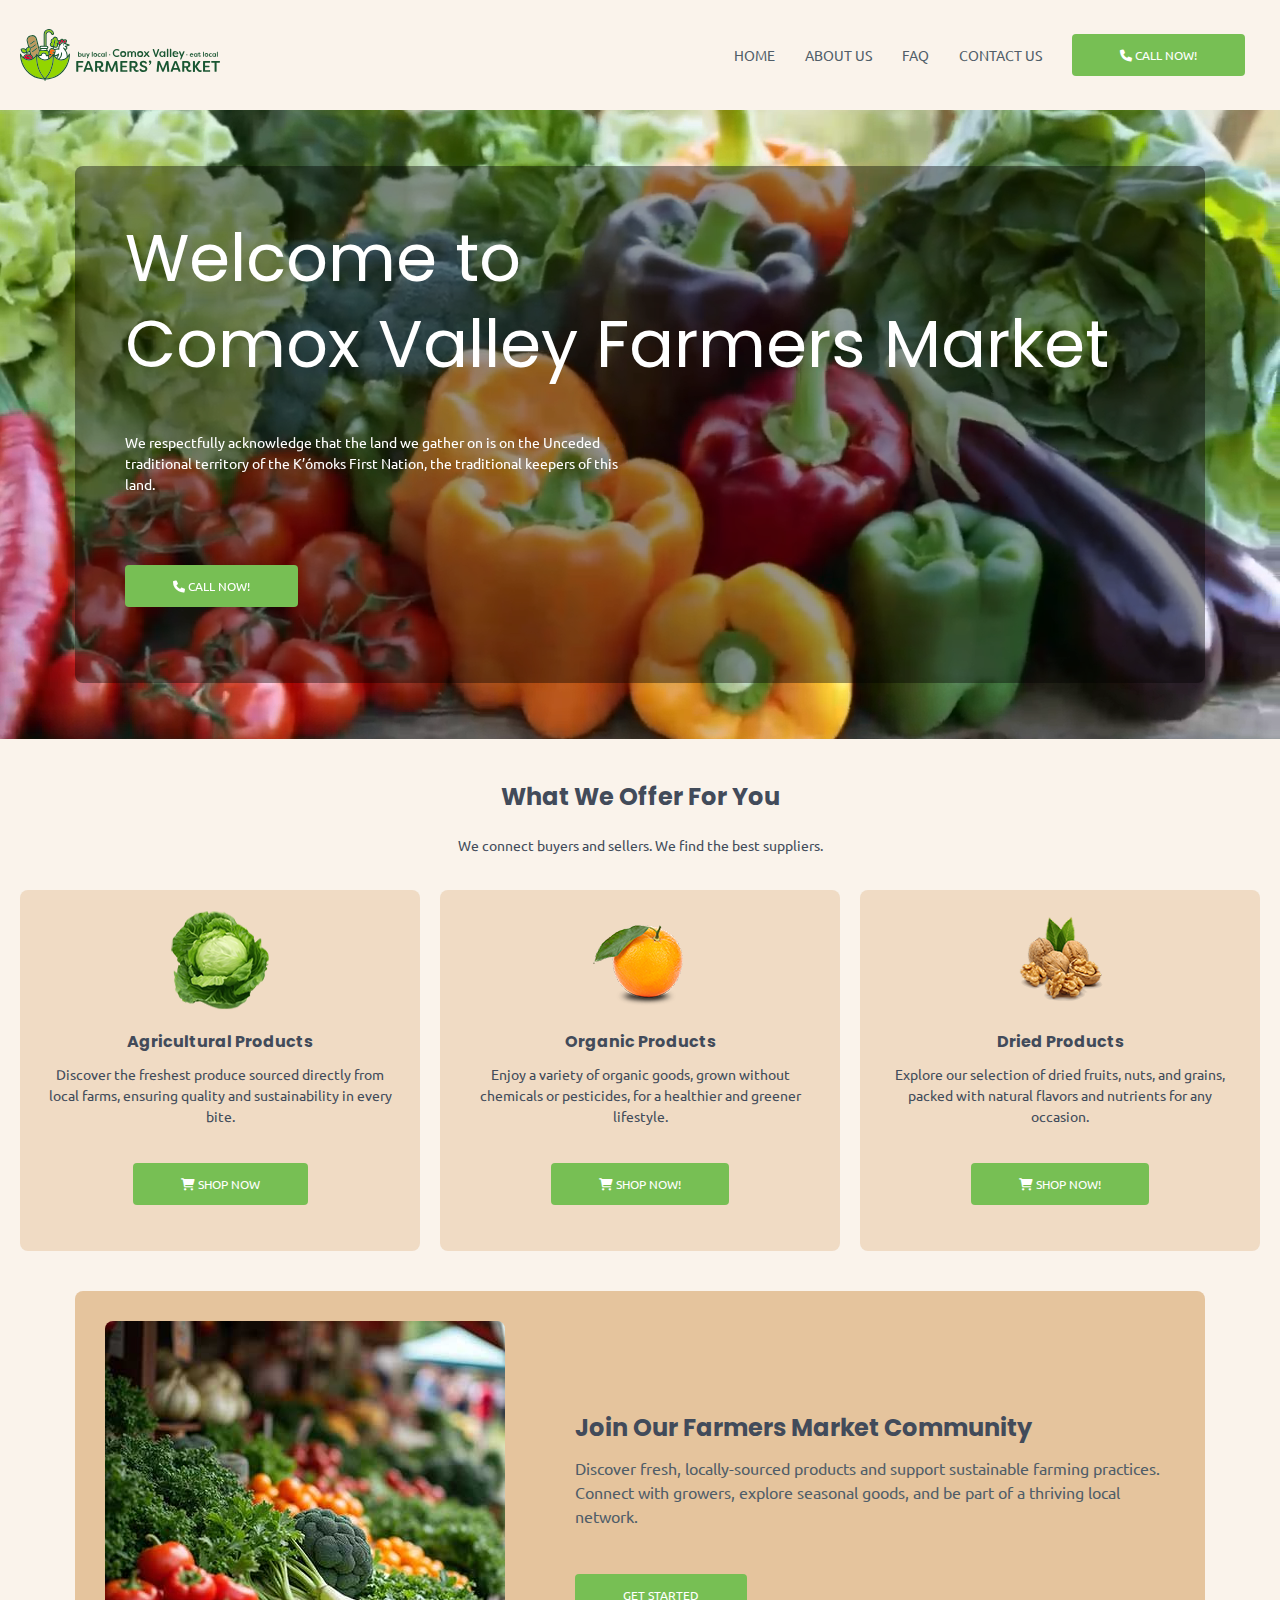
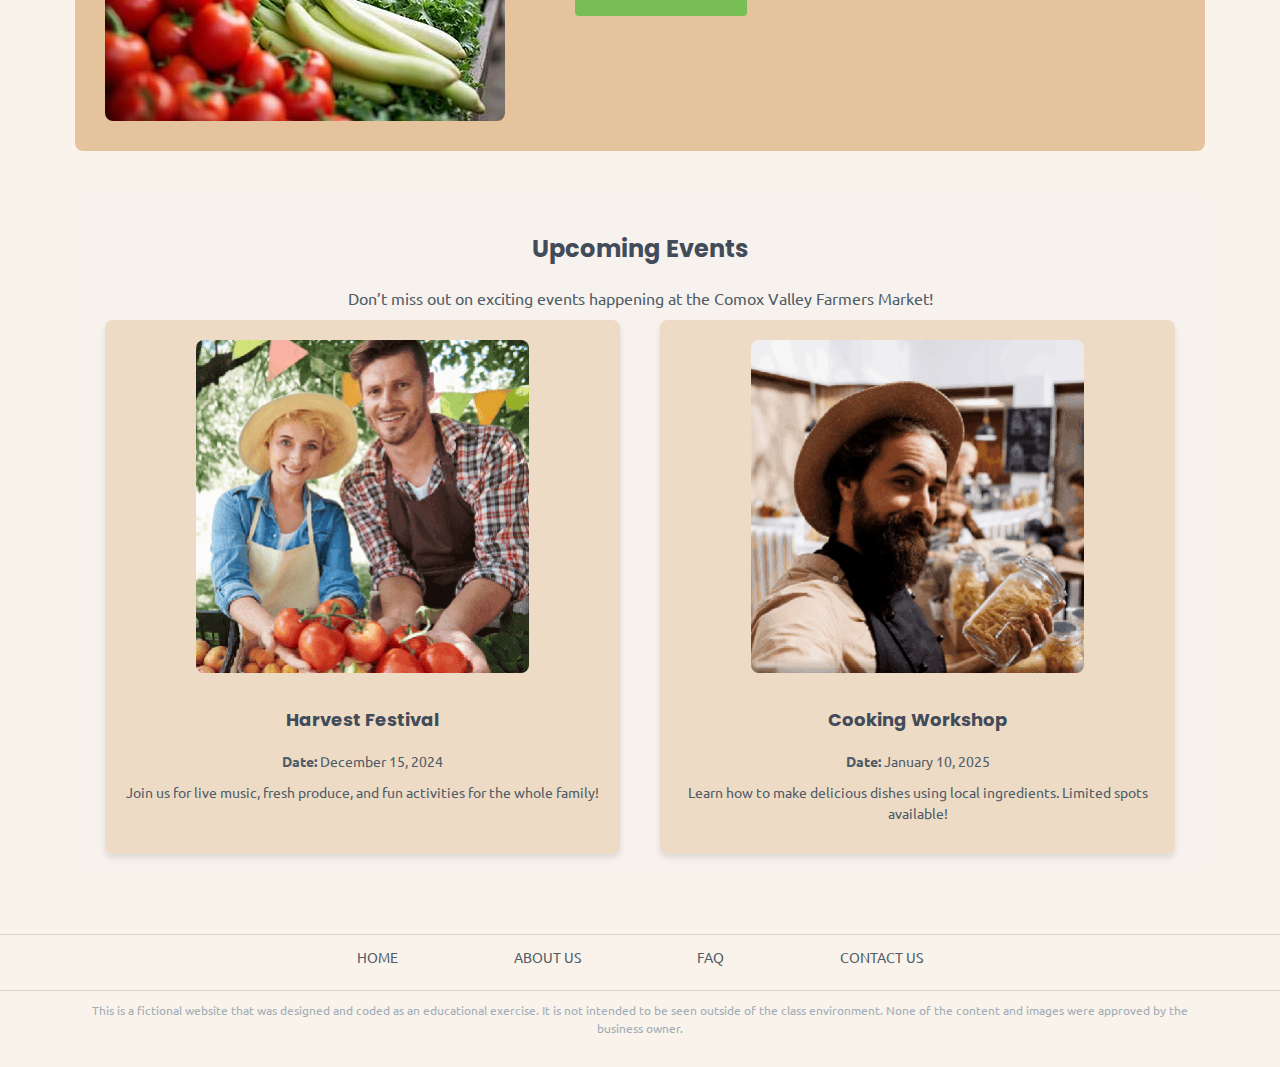
<file: index.html>
<!DOCTYPE html>
<html lang="en">

<head>
    <meta charset="UTF-8">
    <meta name="viewport" content="width=device-width, initial-scale=1.0">
    <title>Homepage - Comox Valley Farmers Market</title>
    <link rel="stylesheet" href="style.css">
    <link rel="preconnect" href="https://fonts.googleapis.com">
    <link rel="preconnect" href="https://fonts.gstatic.com" crossorigin>
    <link
        href="https://fonts.googleapis.com/css2?family=Poppins:wght@300;400;700;900&family=Ubuntu:wght@300;400;700&display=swap"
        rel="stylesheet">
    <link href="https://cdnjs.cloudflare.com/ajax/libs/font-awesome/6.0.0-beta3/css/all.min.css" rel="stylesheet">
</head>

<body>
    <header>
        <img src="images/ComoxValleyFarmersMarket-Horizontal-Logo.svg" alt="Comox Valley Farmer Market Logo"
            class="logo">
        <nav>
            <ul class="nav-links">
                <li><a href="index.html">Home</a></li>
                <li><a href="about.html">About us</a></li>
                <li><a href="faq.html">FAQ</a></li>
                <li><a href="contact.html">Contact us</a></li>
                <li class="mobile-callback"><a href="#callback"><i class="fas fa-phone"></i> Call Now!</a></li>
            </ul>
        </nav>
        <a href="#callback" class="callback-btn"><i class="fas fa-phone"></i> Call Now!</a>
        <button class="menu-btn">&#9776;</button>
    </header>

    <main>
        <section class="hero commonhero">
            <video class="background-video" autoplay loop muted playsinline>
                <source src="videos/background.mp4" type="video/mp4">
                Your browser does not support the video tag.
            </video>
            <div class="content-width overlay">
                <h1>Welcome to <br>Comox Valley Farmers Market</h1>
                <p>
                    We respectfully acknowledge that the land we gather on is on the Unceded traditional territory of
                    the K’ómoks First Nation, the traditional keepers of this land.
                </p>
                <a class="button" href="#">
                    <i class="fas fa-phone"></i> Call Now!
                </a>
            </div>
        </section>



        <section class="products content-width">
            <h2>What We Offer For You</h2>
            <p>We connect buyers and sellers. We find the best suppliers.</p>
            <div class="products-container">
                <!-- Agricultural Products -->
                <article class="product-item">
                    <img src="images/cabbage.png" alt="Cabbage" class="avatar">
                    <h3>Agricultural Products</h3>
                    <p>
                        Discover the freshest produce sourced directly from local farms, ensuring quality and
                        sustainability in every bite.
                    </p>
                    <a class="button" href="#">
                        <i class="fas fa-shopping-cart"></i> Shop Now
                    </a>
                </article>

                <!-- Organic Products -->
                <article class="product-item">
                    <img src="images/orange.png" alt="Orange" class="avatar">
                    <h3>Organic Products</h3>
                    <p>
                        Enjoy a variety of organic goods, grown without chemicals or pesticides, for a healthier and
                        greener lifestyle.
                    </p>
                    <a class="button" href="#">
                        <i class="fas fa-shopping-cart"></i> Shop Now!
                    </a>
                </article>

                <!-- Dried Products -->
                <article class="product-item">
                    <img src="images/nuts.png" alt="Nuts" class="avatar">
                    <h3>Dried Products</h3>
                    <p>
                        Explore our selection of dried fruits, nuts, and grains, packed with natural flavors and
                        nutrients for any occasion.
                    </p>
                    <a class="button" href="#">
                        <i class="fas fa-shopping-cart"></i> Shop Now!
                    </a>
                </article>
            </div>
        </section>


        <section class="call-to-action call-to-action-index content-width">
            <div class="content-wrapper">
                <img src="images/cta.jpg" alt="Farmers Market" class="cta-image">
                <div class="cta-content">
                    <h2>Join Our Farmers Market Community</h2>
                    <p>
                        Discover fresh, locally-sourced products and support sustainable farming practices.
                        Connect with growers, explore seasonal goods, and be part of a thriving local network.
                    </p>
                    <a class="button" href="#">
                        Get Started
                    </a>
                </div>
            </div>
        </section>

        <section class="upcoming-events content-width">
            <h2>Upcoming Events</h2>
            <p>Don’t miss out on exciting events happening at the Comox Valley Farmers Market!</p>
            <div class="events-container">
                <!-- Event 1 -->
                <article class="event-item">
                    <img src="images/harvest-festival.png" alt="Harvest Festival" class="event-image">
                    <h3>Harvest Festival</h3>
                    <p><strong>Date:</strong> December 15, 2024</p>
                    <p>Join us for live music, fresh produce, and fun activities for the whole family!</p>
                </article>

                <!-- Event 2 -->
                <article class="event-item">
                    <img src="images/cooking-workshop.png" alt="Cooking Workshop" class="event-image">
                    <h3>Cooking Workshop</h3>
                    <p><strong>Date:</strong> January 10, 2025</p>
                    <p>Learn how to make delicious dishes using local ingredients. Limited spots available!</p>
                </article>
            </div>
        </section>



    </main>

    <footer class="footer">
        <nav class="footer-nav">
            <ul>
                <li><a href="index.html">Home</a></li>
                <li><a href="about.html">About us</a></li>
                <li><a href="faq.html">FAQ</a></li>
                <li><a href="contact.html">Contact us</a></li>
            </ul>
        </nav>
        <div class="copyright">
            <p class="content-width">This is a fictional website that was designed and coded as an educational
                exercise. It is
                not intended to be seen outside of the class environment. None of the content and images were approved
                by
                the business owner.</p>
        </div>
    </footer>

    <script>
        document.querySelector('.menu-btn').addEventListener('click', () => {
            document.querySelector('.nav-links').classList.toggle('active');
        });
    </script>
</body>

</html>
</file>
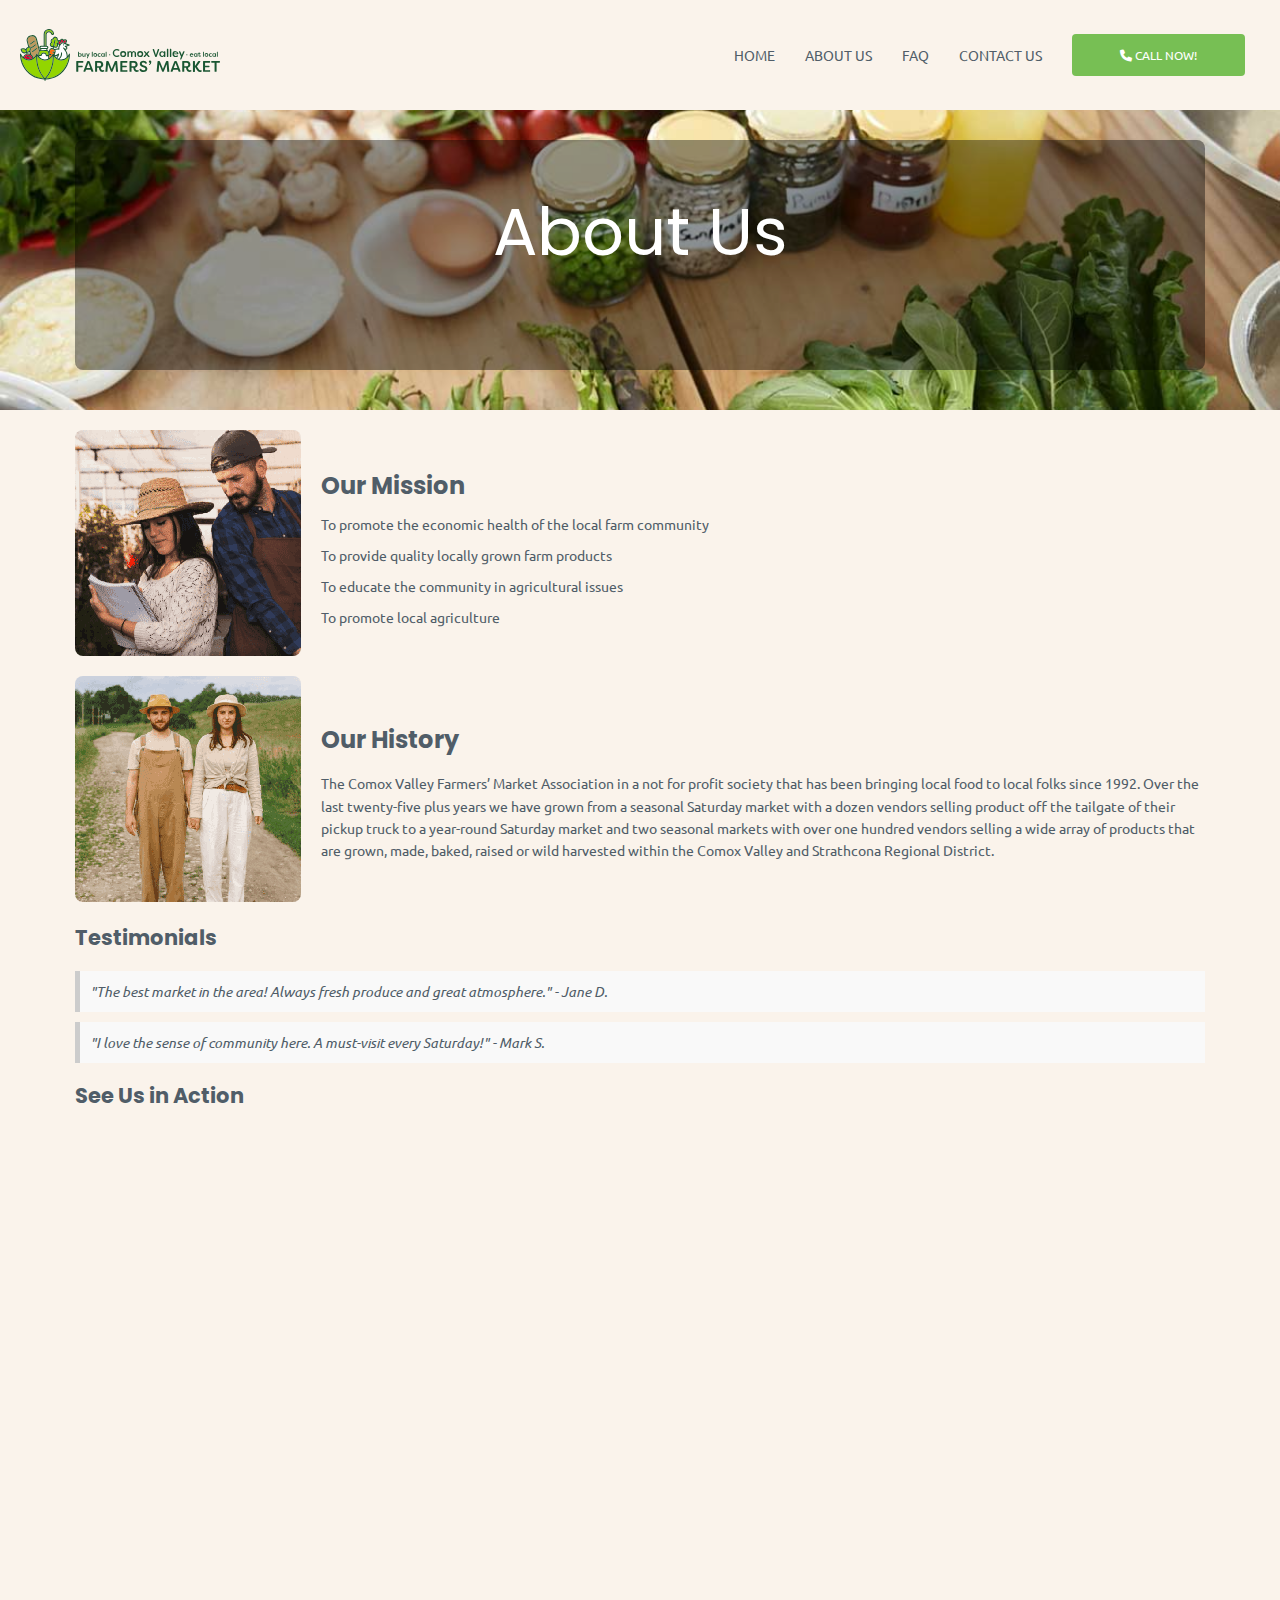
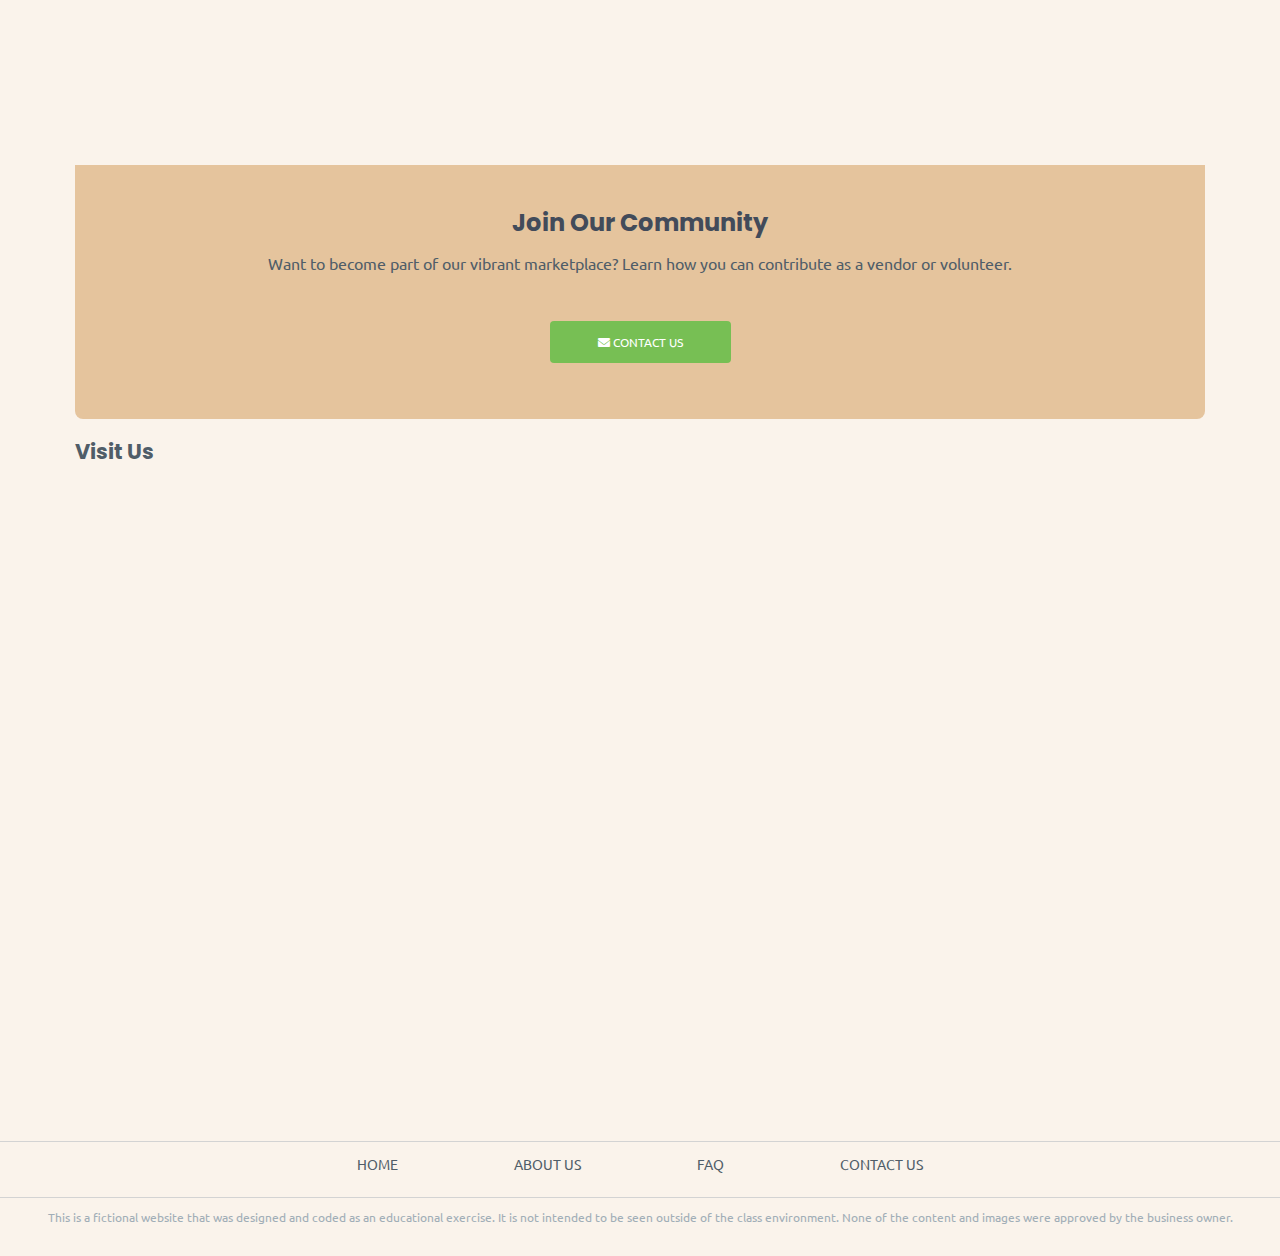
<file: about.html>
<!DOCTYPE html>
<html lang="en">

<head>
    <meta charset="UTF-8">
    <meta name="viewport" content="width=device-width, initial-scale=1.0">
    <title>About Us - Comox Valley Farmers Market</title>
    <link rel="stylesheet" href="style.css">
    <link rel="preconnect" href="https://fonts.googleapis.com">
    <link rel="preconnect" href="https://fonts.gstatic.com" crossorigin>
    <link
        href="https://fonts.googleapis.com/css2?family=Poppins:wght@300;400;700;900&family=Ubuntu:wght@300;400;700&display=swap"
        rel="stylesheet">
    <link href="https://cdnjs.cloudflare.com/ajax/libs/font-awesome/6.0.0-beta3/css/all.min.css" rel="stylesheet">
</head>

<body>
    <header>
        <img src="images/ComoxValleyFarmersMarket-Horizontal-Logo.svg" alt="Comox Valley Farmer Market Logo"
            class="logo">
        <nav>
            <ul class="nav-links">
                <li><a href="index.html">Home</a></li>
                <li><a href="about.html">About us</a></li>
                <li><a href="faq.html">FAQ</a></li>
                <li><a href="contact.html">Contact us</a></li>
                <li class="mobile-callback"><a href="#callback"><i class="fas fa-phone"></i> Call Now!</a></li>
            </ul>
        </nav>
        <a href="#callback" class="callback-btn"><i class="fas fa-phone"></i> Call Now!</a>
        <button class="menu-btn">&#9776;</button>
    </header>

    <section class="about-us-hero commonhero">
        <div class="content-width overlay">
            <h1>About Us</h1>
        </div>
    </section>

    <section class="content-width">
        <div class="info-block">
            <img src="images/our-mission.png" alt="Our Mission" class="info-image">
            <div class="info-text">
                <h2>Our Mission</h2>
                <ul>
                    <li>To promote the economic health of the local farm community</li>
                    <li>To provide quality locally grown farm products</li>
                    <li>To educate the community in agricultural issues</li>
                    <li>To promote local agriculture</li>
                </ul>
            </div>
        </div>

        <div class="info-block">
            <img src="images/our-history.png" alt="Market History" class="info-image">
            <div class="info-text">
                <h2>Our History</h2>
                <p>The Comox Valley Farmers’ Market Association in a not for profit society that has been bringing local
                    food to local folks since 1992. Over the last twenty-five plus years we have grown from a seasonal
                    Saturday market with a dozen vendors selling product off the tailgate of their pickup truck to a
                    year-round Saturday market and two seasonal markets with over one hundred vendors selling a wide
                    array of products that are grown, made, baked, raised or wild harvested within the Comox Valley and
                    Strathcona Regional District.</p>
            </div>
        </div>
    </section>


    <section class="testimonials content-width">
        <h2>Testimonials</h2>
        <blockquote>"The best market in the area! Always fresh produce and great atmosphere." - Jane D.</blockquote>
        <blockquote>"I love the sense of community here. A must-visit every Saturday!" - Mark S.</blockquote>
    </section>

    <section class="video-section content-width">
        <h2>See Us in Action</h2>
        <div class="iframe-container">
            <iframe src="https://www.youtube.com/embed/qHPuSIHFMfo?si=NrR4z0kJQXfzUwP1" title="YouTube video player"
                allow="accelerometer; autoplay; clipboard-write; encrypted-media; gyroscope; picture-in-picture; web-share"
                referrerpolicy="strict-origin-when-cross-origin" allowfullscreen>
            </iframe>
        </div>
    </section>

    <section class="call-to-action content-width">
        <h2>Join Our Community</h2>
        <p>Want to become part of our vibrant marketplace? Learn how you can contribute as a vendor or volunteer.</p>
        <a class="button" href="#">
            <i class="fas fa-envelope"></i> Contact Us
        </a>
    </section>

    <section class="map-section content-width">
        <h2>Visit Us</h2>
        <div class="iframe-container">
            <iframe src="https://www.google.com/maps/d/embed?mid=18SEFrTZbpkeQ788yQ_9y-UcZsc01b73t&ehbc=2E312F"
                style="border:0;" allowfullscreen="" loading="lazy" title="Google Maps"></iframe>
        </div>
    </section>

    <footer class="footer">
        <nav class="footer-nav">
            <ul>
                <li><a href="index.html">Home</a></li>
                <li><a href="about.html">About us</a></li>
                <li><a href="faq.html">FAQ</a></li>
                <li><a href="contact.html">Contact us</a></li>
            </ul>
        </nav>
        <p class="copyright">This is a fictional website that was designed and coded as an educational
            exercise. It is
            not intended to be seen outside of the class environment. None of the content and images were approved
            by
            the business owner.</p>
    </footer>


    <script>
        document.querySelector('.menu-btn').addEventListener('click', () => {
            document.querySelector('.nav-links').classList.toggle('active');
        });
    </script>
</body>

</html>
</file>
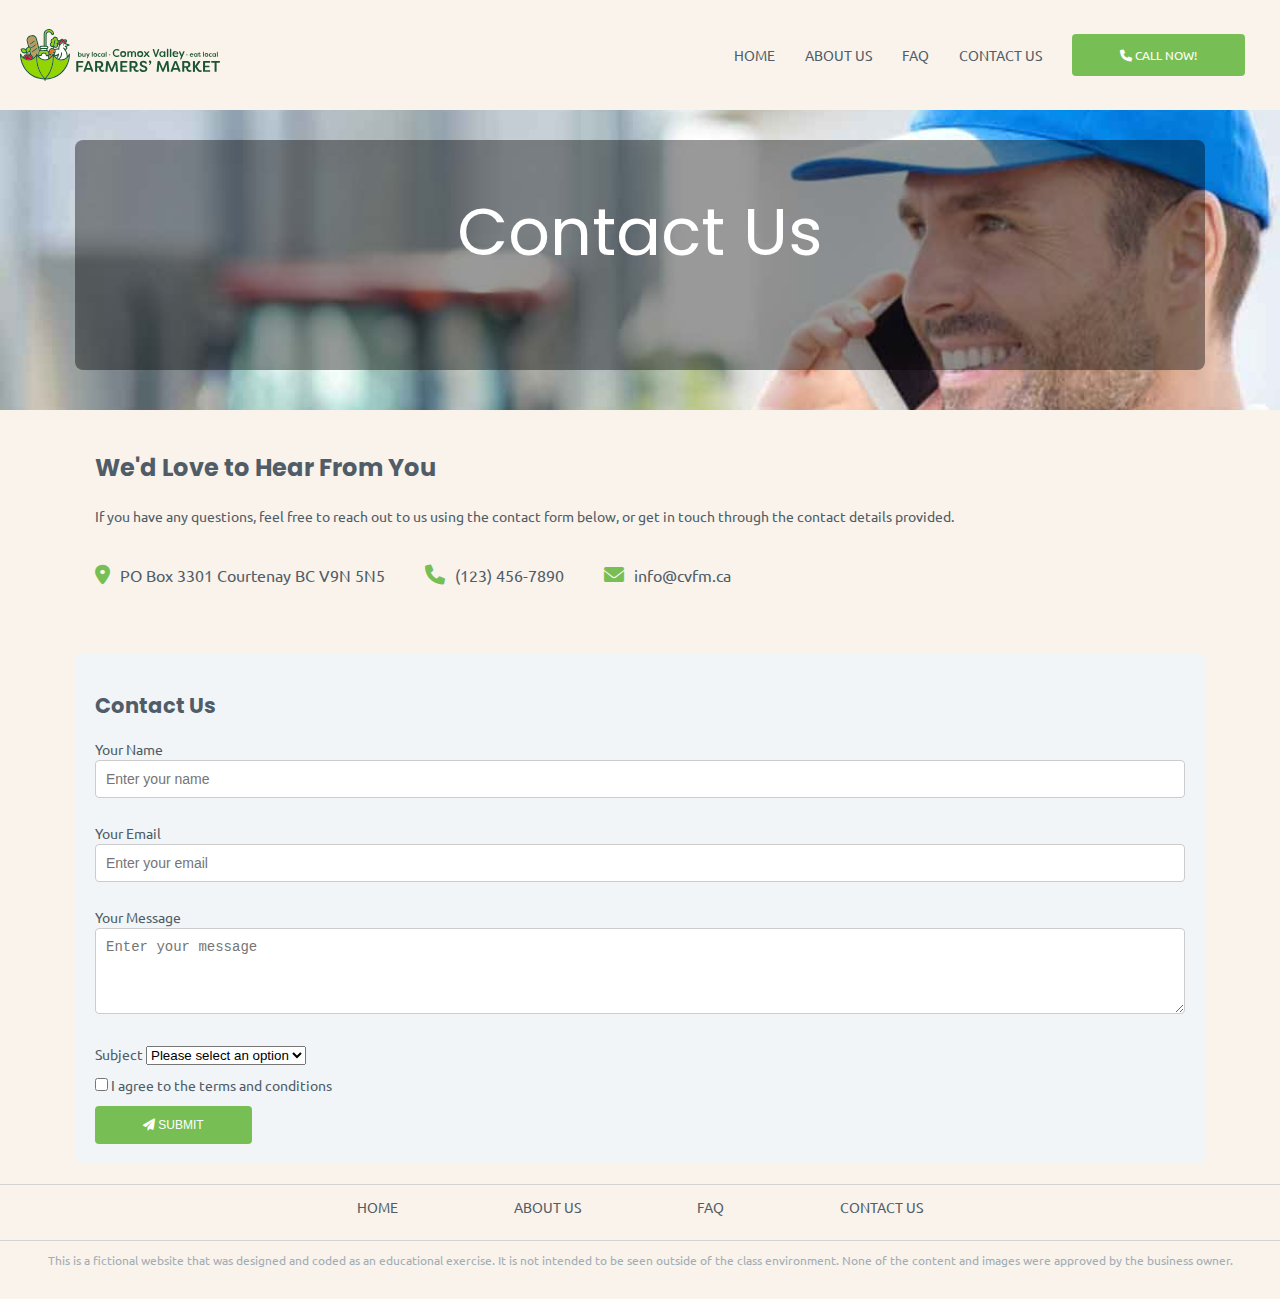
<file: contact.html>
<!DOCTYPE html>
<html lang="en">

<head>
    <meta charset="UTF-8">
    <meta name="viewport" content="width=device-width, initial-scale=1.0">
    <title>Contact Us - Comox Valley Farmers Market</title>
    <link rel="stylesheet" href="style.css">
    <link rel="preconnect" href="https://fonts.googleapis.com">
    <link rel="preconnect" href="https://fonts.gstatic.com" crossorigin>
    <link
        href="https://fonts.googleapis.com/css2?family=Poppins:wght@300;400;700;900&family=Ubuntu:wght@300;400;700&display=swap"
        rel="stylesheet">
    <link href="https://cdnjs.cloudflare.com/ajax/libs/font-awesome/6.0.0-beta3/css/all.min.css" rel="stylesheet">
</head>

<body>
    <header>
        <img src="images/ComoxValleyFarmersMarket-Horizontal-Logo.svg" alt="Comox Valley Farmer Market Logo"
            class="logo">
        <nav>
            <ul class="nav-links">
                <li><a href="index.html">Home</a></li>
                <li><a href="about.html">About us</a></li>
                <li><a href="faq.html">FAQ</a></li>
                <li><a href="contact.html">Contact us</a></li>
                <li class="mobile-callback"><a href="#callback"><i class="fas fa-phone"></i> Call Now!</a></li>
            </ul>
        </nav>
        <a href="#callback" class="callback-btn"><i class="fas fa-phone"></i> Call Now!</a>
        <button class="menu-btn">&#9776;</button>
    </header>

    <section class="contact-us-hero commonhero">
        <div class="content-width overlay">
            <h1>Contact Us</h1>
        </div>
    </section>

    <section class="contact-info content-width">
        <h2>We'd Love to Hear From You</h2>
        <p>If you have any questions, feel free to reach out to us using the contact form below, or get in touch through
            the contact details provided.</p>

        <div class="contact-details">
            <div class="contact-item">
                <i class="fas fa-map-marker-alt"></i>
                <p>PO Box 3301 Courtenay BC V9N 5N5</p>
            </div>
            <div class="contact-item">
                <i class="fas fa-phone"></i>
                <p>(123) 456-7890</p>
            </div>
            <div class="contact-item">
                <i class="fas fa-envelope"></i>
                <p>info@cvfm.ca</p>
            </div>
        </div>
    </section>

    <section class="contact-form content-width">
        <h2>Contact Us</h2>
        <form action="#" method="POST">
            <div class="form-group">
                <label for="name">Your Name</label>
                <input type="text" id="name" name="name" placeholder="Enter your name" required>
            </div>

            <div class="form-group">
                <label for="email">Your Email</label>
                <input type="email" id="email" name="email" placeholder="Enter your email" required>
            </div>

            <div class="form-group">
                <label for="message">Your Message</label>
                <textarea id="message" name="message" placeholder="Enter your message" rows="4" required></textarea>
            </div>

            <div class="form-group">
                <label for="subject">Subject</label>
                <select id="subject" name="subject" required>
                    <option value="" disabled selected>Please select an option</option>
                    <option value="general">General Inquiry</option>
                    <option value="support">Support</option>
                    <option value="sales">Sales</option>
                    <option value="feedback">Feedback</option>
                </select>
            </div>

            <div class="form-group">
                <label for="terms">
                    <input type="checkbox" id="terms" name="terms" required> I agree to the terms and conditions
                </label>
            </div>

            <div class="form-group">
                <button type="submit" class="submit-btn">
                    <i class="fas fa-paper-plane"></i> Submit
                </button>
            </div>
        </form>
    </section>


    <footer class="footer">
        <nav class="footer-nav">
            <ul>
                <li><a href="index.html">Home</a></li>
                <li><a href="about.html">About us</a></li>
                <li><a href="faq.html">FAQ</a></li>
                <li><a href="contact.html">Contact us</a></li>
            </ul>
        </nav>
        <p class="copyright">This is a fictional website that was designed and coded as an educational
            exercise. It is
            not intended to be seen outside of the class environment. None of the content and images were approved
            by
            the business owner.</p>
    </footer>

    <script>
        document.querySelector('.menu-btn').addEventListener('click', () => {
            document.querySelector('.nav-links').classList.toggle('active');
        });
    </script>
</body>

</html>
</file>
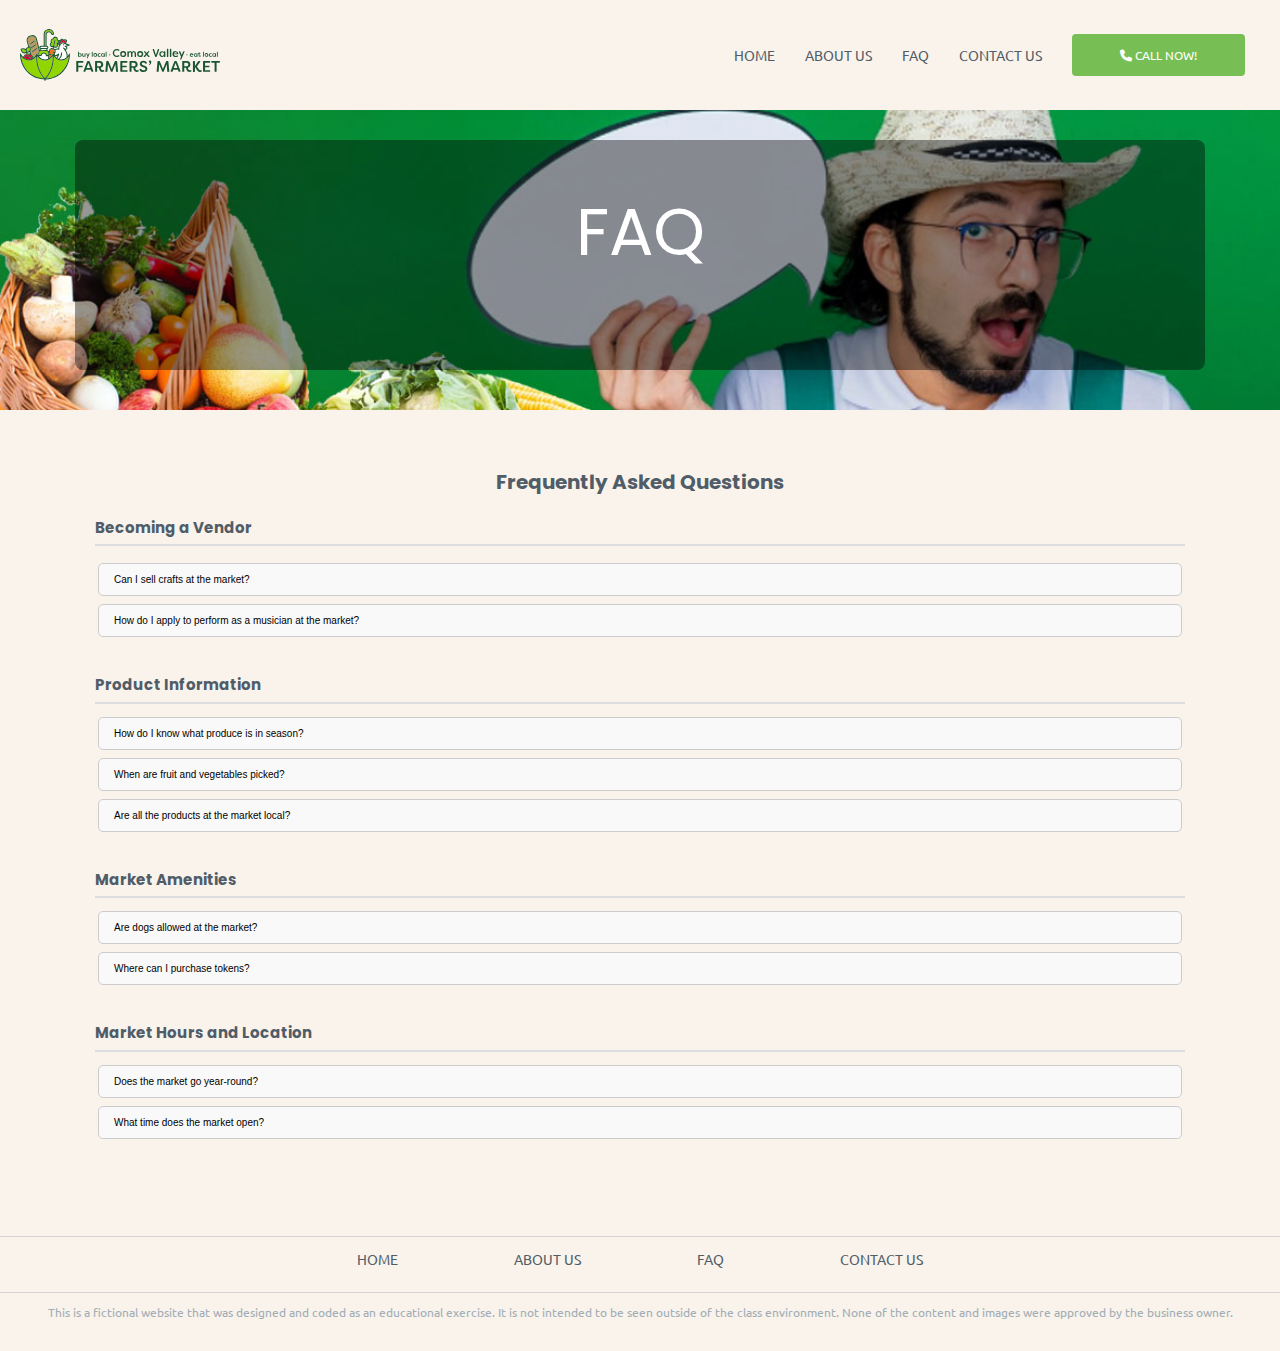
<file: faq.html>
<!DOCTYPE html>
<html lang="en">

<head>
    <meta charset="UTF-8">
    <meta name="viewport" content="width=device-width, initial-scale=1.0">
    <title>FAQ - Comox Valley Farmers Market</title>
    <link rel="stylesheet" href="style.css">
    <link rel="preconnect" href="https://fonts.googleapis.com">
    <link rel="preconnect" href="https://fonts.gstatic.com" crossorigin>
    <link
        href="https://fonts.googleapis.com/css2?family=Poppins:wght@300;400;700;900&family=Ubuntu:wght@300;400;700&display=swap"
        rel="stylesheet">
    <link href="https://cdnjs.cloudflare.com/ajax/libs/font-awesome/6.0.0-beta3/css/all.min.css" rel="stylesheet">
</head>

<body>
    <header>
        <img src="images/ComoxValleyFarmersMarket-Horizontal-Logo.svg" alt="Comox Valley Farmer Market Logo"
            class="logo">
        <nav>
            <ul class="nav-links">
                <li><a href="index.html">Home</a></li>
                <li><a href="about.html">About us</a></li>
                <li><a href="faq.html">FAQ</a></li>
                <li><a href="contact.html">Contact us</a></li>
                <li class="mobile-callback"><a href="#callback"><i class="fas fa-phone"></i> Call Now!</a></li>
            </ul>
        </nav>
        <a href="#callback" class="callback-btn"><i class="fas fa-phone"></i> Call Now!</a>
        <button class="menu-btn">&#9776;</button>
    </header>

    <section class="faq-hero commonhero">
        <div class="content-width overlay">
            <h1>FAQ</h1>
        </div>
    </section>

    <section class="faq content-width">
        <h2>Frequently Asked Questions</h2>

        <section class="faq-category">
            <h3>Becoming a Vendor</h3>
            <table class="faq-table">
                <tr>
                    <td>
                        <div class="faq-answer">
                            <p>No. All products must be made, baked, grown, raised, or wild harvested in the Comox
                                Valley and Stathcona Regional Districts.</p>
                        </div>
                    </td>
                </tr>
                <tr>
                    <td>
                        <button class="faq-question">Can I sell crafts at the market?</button>
                    </td>
                </tr>
                <tr>
                    <td>
                        <div class="faq-answer">
                            <p>No, our market is a food-only farmers’ market, and at this time we do not accept
                                applications for crafters.</p>
                        </div>
                    </td>
                </tr>
                <tr>
                    <td>
                        <button class="faq-question">How do I apply to perform as a musician at the market?</button>
                    </td>
                </tr>
                <tr>
                    <td>
                        <div class="faq-answer">
                            <p>Applying to perform as a musician at the market is simple. Head to the “Apply Here”
                                section of our website. Scroll down to the “Click here to apply” button and fill out the
                                application. Note that this is the same form that vendors fill out, so there will be
                                sections that are not relevant to musicians. Ignore these sections.</p>
                        </div>
                    </td>
                </tr>
            </table>
        </section>

        <section class="faq-category">
            <h3>Product Information</h3>
            <table class="faq-table">
                <tr>
                    <td>
                        <button class="faq-question">How do I know what produce is in season?</button>
                    </td>
                </tr>
                <tr>
                    <td>
                        <div class="faq-answer">
                            <p>We list our new products as well as our standard products weekly on our website under the
                                “See what’s new this week” button on our homepage.</p>
                        </div>
                    </td>
                </tr>
                <tr>
                    <td>
                        <button class="faq-question">When are fruit and vegetables picked?</button>
                    </td>
                </tr>
                <tr>
                    <td>
                        <div class="faq-answer">
                            <p>Our farmers strive to bring you the freshest produce possible. Most produce is harvested
                                and packaged (product dependent) within 24 hours or less of market day. Some products,
                                such as garlic, require curing prior to being sold.</p>
                        </div>
                    </td>
                </tr>
                <tr>
                    <td>
                        <button class="faq-question">Are all the products at the market local?</button>
                    </td>
                </tr>
                <tr>
                    <td>
                        <div class="faq-answer">
                            <p>Yes, all products at the market, with the exception of seafood, are made, baked, grown,
                                raised, or wild-harvested within the Comox Valley Regional District or the Strathcona
                                Regional District.</p>
                        </div>
                    </td>
                </tr>
            </table>
        </section>

        <section class="faq-category">
            <h3>Market Amenities</h3>
            <table class="faq-table">
                <tr>
                    <td>
                        <button class="faq-question">Are dogs allowed at the market?</button>
                    </td>
                </tr>
                <tr>
                    <td>
                        <div class="faq-answer">
                            <p>While we love animals, dogs (other than service dogs) and other pets are not permitted at
                                any of the Comox Valley Farmers’ Market venues.</p>
                        </div>
                    </td>
                </tr>
                <tr>
                    <td>
                        <button class="faq-question">Where can I purchase tokens?</button>
                    </td>
                </tr>
                <tr>
                    <td>
                        <div class="faq-answer">
                            <p>You can use your debit or credit card to purchase market tokens at the Market Information
                                Desk. Tokens act as “market money” and are accepted by all vendors.</p>
                        </div>
                    </td>
                </tr>
            </table>
        </section>

        <section class="faq-category">
            <h3>Market Hours and Location</h3>
            <table class="faq-table">
                <tr>
                    <td>
                        <button class="faq-question">Does the market go year-round?</button>
                    </td>
                </tr>
                <tr>
                    <td>
                        <div class="faq-answer">
                            <p>Yes, our Saturday market goes year-round, with the exception of the two Saturdays at
                                Christmas. We move indoors in October and outdoors in April.</p>
                        </div>
                    </td>
                </tr>
                <tr>
                    <td>
                        <button class="faq-question">What time does the market open?</button>
                    </td>
                </tr>
                <tr>
                    <td>
                        <div class="faq-answer">
                            <p>
                                Saturdays: 9 AM - 1 PM (year-round) <br>
                                Wednesdays: 4 PM - 8 PM (June to August) <br>
                                Sundays: 10 AM - 1 PM (July to September)
                            </p>
                        </div>
                    </td>
                </tr>
            </table>
        </section>
    </section>



    <footer class="footer">
        <nav class="footer-nav">
            <ul>
                <li><a href="index.html">Home</a></li>
                <li><a href="about.html">About us</a></li>
                <li><a href="faq.html">FAQ</a></li>
                <li><a href="contact.html">Contact us</a></li>
            </ul>
        </nav>
        <p class="copyright">This is a fictional website that was designed and coded as an educational exercise. It is
            not intended to be seen outside of the class environment. None of the content and images were approved by
            the business owner.</p>
    </footer>

    <script>
        document.querySelector('.menu-btn').addEventListener('click', () => {
            document.querySelector('.nav-links').classList.toggle('active');
        });

        document.querySelectorAll('.faq-question').forEach((question) => {
            question.addEventListener('click', () => {
                const row = question.closest('tr');
                const answerRow = row.nextElementSibling;
                const answer = answerRow.querySelector('.faq-answer');

                document.querySelectorAll('.faq-answer').forEach((el) => {
                    el.style.display = 'none';
                });

                answer.style.display = answer.style.display === 'block' ? 'none' : 'block';
            });
        });
    </script>
</body>

</html>
</file>
<file: style.css>
/*-------- GLOBAL STYLES ---------*/
* {
    box-sizing: border-box;
}

html {
    font-size: 62.5%;
}

body {
    font-size: 1.4rem;
    margin: 0;
    font-family: "Ubuntu", serif;
    font-weight: 400;
    color: #505d68;
    line-height: 1.5;
    background-color: rgba(229, 196, 157, 0.2);
    /* background-image: url("images/backround-pattern.png");
    background-repeat: repeat;
    background-size: 800px;
    background-position: top left; */
}

/*-------- TYPOGRAPHY ---------*/
h1,
h2,
h3 {
    font-family: 'Poppins', sans-serif;
    font-weight: 700;
}

h1 {
    font-size: 3.6rem;
    color: #ffffff;
    line-height: 1.3;
    margin-top: 0;
    padding-left: 15px;
    padding-right: 15px;
}

a {
    color: #77BF54;
    display: block;
    margin: 16px 0;
    padding: 12px 48px;
}

a.button {
    color: #ffffff;
    text-transform: uppercase;
    background-color: #77BF54;
    border-radius: 4px;
    display: inline-block;
    text-decoration: none;
    font-size: 1.2rem;
    margin: 26px 0;
}

/*-------- UTILITY ---------*/
/* these CSS properties have been sepearated into individual style rules so that you can apply them to multiple blocks of content */

.content-width {
    width: 334px;
    margin: auto;
}

.commonhero {
    padding: 90px 0;
}

a.button,
.mobile-callback a,
.footer-nav a {
    transition: background-color 0.3s ease, color 0.3s ease;
}

a.button:hover,
.mobile-callback a:hover,
.footer-nav a:hover {
    background-color: #5a933f;
    color: #ffffff;
}

/*-------- HEADER ---------*/
header {
    display: flex;
    align-items: center;
    justify-content: space-between;
    padding: 20px;
    /* background-color: #f2f5f7; */
    color: #505d68;
}

.logo {
    width: 200px;
    font-weight: bold;
}

.nav-links {
    display: none;
    /* hide row menu */
    list-style: none;
    flex-direction: column;
    background-color: #906C3F;
    position: absolute;
    top: 75px;
    left: 0;
    width: 100%;
    text-align: center;
    padding: 20px 0;
    text-transform: uppercase;
    z-index: 1;
}

.nav-links.active {
    display: flex;
}

.nav-links li {
    margin: 10px 0;
}

.nav-links a {
    color: #ffffff;
    text-decoration: none;
    margin: 0px;
    padding: 0px;
}

.menu-btn {
    display: block;
    font-size: 2rem;
    background: none;
    border: none;
    color: #906C3F;
    cursor: pointer;
    margin: 10px;
    font-weight: bold;
}

.callback-btn {
    display: none;
    /* hide right callback */
}

.mobile-callback {
    display: block;
    /* callback in dropdown */
}

.mobile-callback a {
    color: #ffffff;
    text-transform: uppercase;
    background-color: #77BF54;
    border-radius: 4px;
    display: inline-block;
    text-decoration: none;
    font-size: 1.2rem;
    padding: 12px 48px;
}

/*-------- HERO ---------*/

section.hero {
    background-image: url("images/background.png");
    background-position: bottom right;
    background-size: 85%;
    background-repeat: no-repeat;
    text-align: center;
    /* height: 60vh; */
    padding: 56px 0;
    background-color: #E5C49D;
}

.background-video {
    display: none;
}

.overlay {
    position: relative;
    background-color: rgba(0, 0, 0, 0.4);
    color: #ffffff;
    padding: 20px;
    border-radius: 8px;
}

/*-------- Products --------*/
.products {
    margin: 0 auto;
    text-align: center;
    padding: 20px;
    color: #424B5A;
}

.products-container {
    display: flex;
    flex-direction: column;
}

.products h2 {
    font-size: 2.4rem;
    color: #424B5A;
    font-weight: 700;
}

.product-item {
    margin: 20px 0;
    padding: 15px;
    background-color: rgba(229, 196, 157, 0.5);
    padding: 20px;
    border-radius: 8px;
    transition: transform 0.3s ease, background-color 0.3s ease;
}

.product-item:hover {
    transform: scale(1.05);
    background-color: rgba(229, 196, 157, 0.7);
}

.avatar {
    width: 100px;
    height: 100px;
    /* border-radius: 50%; */
    margin: 0 auto 10px;
}

.product-item p {
    font-size: 1.4rem;
    /* color: #a1aeb7; */
    margin: 10px 0;
}

.product-item h3 {
    font-size: 1.6rem;
    color: #424B5A;
    font-weight: 700;
    margin: 5px 0;
}

.job-title {
    font-size: 1.2rem;
    color: #a1aeb7;
}

/*-------- CALL TO ACTION --------*/
.call-to-action {
    background-color: #E5C49D;
    padding: 30px;
    text-align: center;
    margin: 0 auto;
    border-radius: 0 0 8px 8px;
}

.call-to-action-index {
    border-radius: 8px;
}

.call-to-action .content-wrapper {
    display: flex;
    flex-direction: column;
    align-items: center;
    gap: 20px;
}

.call-to-action .cta-image {
    width: 100%;
    height: auto;
    border-radius: 8px;
    max-width: 400px;
    /* Controls image size */
}

.call-to-action .cta-content {
    max-width: 600px;
    text-align: center;
}

.call-to-action h2 {
    font-size: 2.4rem;
    color: #424B5A;
    font-weight: 700;
    margin: 10px 0;
}

.call-to-action p {
    font-size: 1.6rem;
    color: #505d68;
    margin: 10px 0 20px;
}


/* UPCOMING EVENTS */
.upcoming-events {
    margin: 40px auto;
    text-align: center;
    padding: 20px;
    color: #424B5A;
    background-color: #f7f2ed;
    border-radius: 8px;
}

.upcoming-events h2 {
    font-size: 2.4rem;
    color: #424B5A;
    font-weight: 700;
}

.upcoming-events p {
    font-size: 1.6rem;
    margin: 10px 0;
    color: #505d68;
}

.events-container {
    display: flex;
    flex-direction: column;
    gap: 20px;
}

.event-item {
    background-color: rgba(229, 196, 157, 0.5);
    padding: 20px;
    border-radius: 8px;
    text-align: center;
    box-shadow: 0 4px 6px rgba(0, 0, 0, 0.1);
}

.event-image {
    width: 70%;
    height: auto;
    border-radius: 8px;
    margin-bottom: 10px;
}

.event-item h3 {
    font-size: 1.8rem;
    color: #424B5A;
    font-weight: 700;
}

.event-item p {
    font-size: 1.4rem;
    color: #505d68;
}


/*-------- FOOTER ---------*/
.footer {
    text-align: center;
    padding: 20px 0;
    font-size: 1.2rem;
}

.footer-nav {
    border-top: 1px solid #d3d3d3;
}

.footer-nav ul {
    list-style: none;
    padding: 0;
    margin: 0 0 10px;
}

.footer-nav ul li {
    margin: 10px 0;
}

.footer-nav a {
    text-decoration: none;
    color: #505d68;
    font-size: 1.4rem;
    text-transform: uppercase;
    margin: 0px;
}

.copyright {
    font-size: 1.2rem;
    color: #a1aeb7;
    margin: 10px 0;
    border-top: 1px solid #d3d3d3;
}

footer p {
    margin: 10px 0 0;
    font-size: 1.2rem;
    color: #a1aeb7;
    padding-top: 10px;
}


/* ABOUT US PAGE */
.about-us-hero {
    position: relative;
    height: 300px;
    background: url('images/back-about.jpg') no-repeat center center/cover;
    text-align: center;
    color: white;
    /* padding: 30px 0; */
}

.info-block {
    display: flex;
    flex-direction: column;
    align-items: center;
    text-align: center;
    margin: 2rem 0;
}

.info-image {
    width: 100%;
    max-width: 100%;
    margin-bottom: 1rem;
    border-radius: 8px;
    object-fit: cover;
}

.info-text {
    width: 100%;
}

.info-text h2 {
    font-size: 1.8rem;
    margin-bottom: 1rem;
}

.info-text p {
    font-size: 1.2rem;
    line-height: 1.6;
}

.info-text ul {
    list-style: none;
    padding: 0;
    margin: 0;
}

.info-text li {
    margin-bottom: 10px;
}


/* Testimonials */
.testimonials blockquote {
    font-style: italic;
    background: #f9f9f9;
    padding: 10px;
    border-left: 5px solid #ccc;
    margin: 10px 0;
}

/* Video Section */
.video-section video {
    width: 100%;
    border-radius: 10px;
}

.iframe-container {
    position: relative;
    width: 100%;
    padding-bottom: 56.25%;
    height: 0;
    overflow: hidden;
}

.iframe-container iframe {
    position: absolute;
    top: 0;
    left: 0;
    width: 100%;
    height: 100%;
    border: none;
}

/* Call to Action */
.cta {
    text-align: center;
    padding: 30px 20px;
    background: #f4f4f4;
}

.cta .button:hover {
    background: #555;
}

/* Map */
.map-section iframe {
    border: none;
    width: 100%;
}

.iframe-container {
    position: relative;
    width: 100%;
    padding-bottom: 56.25%;
    height: 0;
    overflow: hidden;
}

.iframe-container iframe {
    position: absolute;
    top: 0;
    left: 0;
    width: 100%;
    height: 100%;
    border: 0;
}

/* CONTACT US PAGE */
.contact-us-hero {
    position: relative;
    height: 300px;
    background: url('images/back-contact.jpg') no-repeat center center/cover;
    text-align: center;
    color: white;
    /* padding: 30px 0; */
}

.contact-info {
    padding: 20px;
    text-align: center;
}

.contact-details {
    display: flex;
    flex-direction: column;
    gap: 20px;
    margin-top: 20px;
}

.contact-item i {
    font-size: 2rem;
    color: #77BF54;
}

.contact-item p {
    font-size: 1.6rem;
    color: #505d68;
}

.contact-form {
    padding: 20px;
    background-color: #f2f5f7;
    margin-top: 30px;
    border-radius: 8px;
}

.contact-form .form-group {
    margin-top: 10px;
}

.contact-form label {
    font-size: 1.4rem;
    color: #505d68;
}

.contact-form input,
.contact-form textarea {
    width: 100%;
    padding: 10px;
    font-size: 1.4rem;
    margin-bottom: 15px;
    border: 1px solid #ccc;
    border-radius: 4px;
}

.contact-form button {
    background-color: #77BF54;
    color: white;
    border: none;
    cursor: pointer;
    text-transform: uppercase;
    background-color: #77BF54;
    border-radius: 4px;
    display: inline-block;
    text-decoration: none;
    font-size: 1.2rem;
    padding: 12px 48px;
}

.contact-form button:hover {
    background-color: #5a933f;
}

label[for="terms"] input[type="checkbox"] {
    margin: 0;
    width: auto;
}


/* FAQ PAGE */
.faq-hero {
    position: relative;
    height: 300px;
    background: url('images/back-faq.jpg') no-repeat center center/cover;
    text-align: center;
    color: white;
    /* padding: 90px 0; */
}

.faq {
    margin: 20px auto;
    padding: 20px;
}

.faq h2 {
    text-align: center;
    font-size: 2rem;
    margin-bottom: 20px;
}

.faq-category {
    margin-bottom: 30px;
}

.faq-category h3 {
    font-size: 1.5rem;
    margin-bottom: 10px;
    border-bottom: 2px solid #ddd;
    padding-bottom: 5px;
}

.faq-question {
    background-color: #f9f9f9;
    border: 1px solid #ccc;
    border-radius: 5px;
    padding: 10px 15px;
    width: 100%;
    text-align: left;
    font-size: 1rem;
    cursor: pointer;
    transition: background-color 0.3s;
}

.faq-question:hover {
    background-color: #e6e6e6;
}

.faq-answer {
    display: none;
    margin-top: 10px;
    padding-left: 15px;
    border-left: 3px solid #ccc;
}

.faq-answer p {
    margin: 0;
}

.faq-table {
    width: 100%;
}














/*-------- LARGE DEVICES (desktops, 1200px and up) ---------*/
@media only screen and (min-width: 1200px) {
    h1 {
        font-size: 6.6rem;
        font-weight: 400;
        padding-left: 0;
        padding-right: 0;
        color: #ffffff;
    }

    a {
        display: inline-block;
    }

    .content-width {
        width: 1130px;
    }

    /* LARGE HEADER */
    .nav-links {
        display: flex;
        /* show row nav */
        flex-direction: row;
        position: static;
        width: auto;
        background-color: transparent;
        padding: 0;
        margin-left: auto;
        align-items: center;
    }

    .nav-links li {
        margin: 0 15px;
    }

    .nav-links a {
        color: #505d68;
    }

    .mobile-callback a {
        color: #ffffff;
    }

    /* hide hamburger */
    .menu-btn {
        display: none;
    }

    .login-btn {
        display: inline-block;
    }

    /* LARGE HERO */
    section.hero {
        background-size: auto 75%;
        text-align: initial;
        height: initial;
    }

    section.hero p {
        padding-bottom: 30px;
        padding-left: 0;
        padding-right: 0;
        width: 50%;
    }

    .background-video {
        display: block;
        position: absolute;
        top: 0;
        left: 0;
        width: 100%;
        height: 100%;
        object-fit: cover;
    }

    section.hero {
        background-image: none;
        position: relative;
    }

    .overlay {
        position: relative;
        background-color: rgba(0, 0, 0, 0.4);
        color: #ffffff;
        padding: 50px;
        border-radius: 8px;
    }

    /* LARGE products */
    .products {
        width: auto;
    }

    .products-container {
        flex-direction: row;
        gap: 20px;
    }

    .product-item {
        width: 100%;
    }

    /*-------- CALL TO ACTION LARGE--------*/
    .call-to-action .content-wrapper {
        flex-direction: row;
        justify-content: space-between;
        align-items: center;
    }

    .call-to-action .cta-image {
        width: 45%;
    }

    .call-to-action .cta-content {
        text-align: left;
    }

    /* UPCOMING EVENTS LARGE */
    .events-container {
        flex-direction: row;
        justify-content: space-between;
    }

    .event-item {
        flex: 1;
        margin: 0 10px;
    }

    /* FOOTER LARGE */
    .footer-nav ul {
        display: flex;
        justify-content: center;
        gap: 20px;
    }

    .footer-nav ul li {
        margin: 0;
    }


    /* ABOUT US PAGE LARGE */
    .info-block {
        flex-direction: row;
        align-items: center;
        text-align: left;
    }

    .info-image {
        flex: 1 1 40%;
        max-width: 20%;
        margin: 0 2rem 0 0;
    }

    .info-text {
        flex: 1 1 60%;
    }

    .info-text h2 {
        font-size: 2.4rem;
    }

    .info-text p {
        font-size: 1.4rem;
    }

    /* CONTACT US PAGE LARGE */
    .contact-hero {
        height: 300px;
    }

    .contact-info h2 {
        font-size: 2.4rem;
    }

    .contact-details {
        display: flex;
        flex-direction: row;
        gap: 40px;
    }

    .contact-item {
        display: flex;
        align-items: center;
    }

    .contact-item i {
        margin-right: 10px;
    }

    .contact-info {
        padding: 20px;
        text-align: left;
    }


    /* additional heros */
    .commonhero {
        padding: 30px 0;
    }


}
</file>
